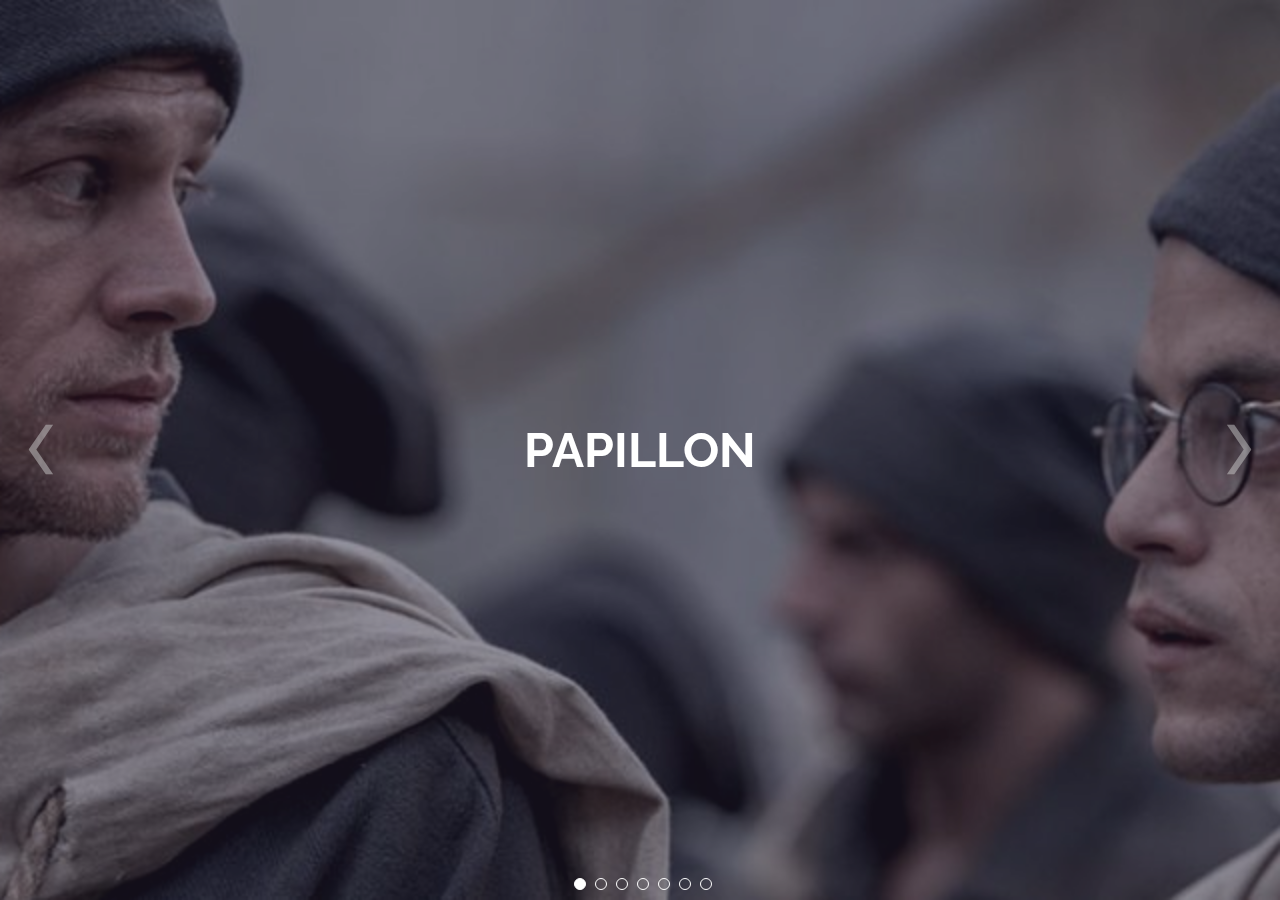
<file: index.html>
<!DOCTYPE html>
<html dir="ltr">
<head>

	<script>
    var themeHasJQuery = !!window.jQuery;
</script>
<script type="text/javascript" src="jquery.js?1.0.673"></script>
<script>
    window._$ = jQuery.noConflict(themeHasJQuery);
</script>
    <meta name="viewport" content="width=device-width, initial-scale=1.0">
<link rel="stylesheet" href="bootstrap.css?1.0.673" media="screen" />
<script type="text/javascript" src="bootstrap.min.js?1.0.673"></script>
<!--[if lte IE 9]>
<link rel="stylesheet" href="layout.ie.css?1.0.673">
<script src="layout.ie.js?1.0.673"></script>
<![endif]-->
<link class="" href='//fonts.googleapis.com/css?family=Open+Sans:300,300italic,regular,italic,600,600italic,700,700italic,800,800italic|Raleway:100,200,300,regular,500,600,700,800,900&subset=latin' rel='stylesheet' type='text/css'>
<script type="text/javascript" src="layout.core.js"></script>
<script src="CloudZoom.js?1.0.673"></script>
	
    <title>Home Page</title>
	<link rel="stylesheet" href="style.css?1.0.673">
	<script src="script.js?1.0.673"></script>
    <meta charset="utf-8">
    
    
    
 <meta name="keywords" content="HTML, CSS, JavaScript">

    
 <style>a {
  transition: color 250ms linear;
}
</style>
</head>
<body class=" bootstrap bd-body-1 
 bd-homepage bd-pagebackground bd-margins">
    <section class=" bd-section-7 bd-page-width bd-tagstyles " id="section3" data-section-title="Page High Slider Header">
    <div class="bd-container-inner bd-margins clearfix">
        <div id="carousel-2" class="bd-slider-2 bd-background-width  bd-slider bd-no-margins  carousel slide bd-carousel-left" >
    

    

    
        
    <div class="bd-sliderindicators-2  bd-slider-indicators" >
    <ol class="bd-indicators-2 bd-no-margins " >
        
        <li><a class="
 active" href="#" data-target="#carousel-2" data-slide-to="0"></a></li>
        <li><a class="" href="#" data-target="#carousel-2" data-slide-to="1"></a></li>
        <li><a class="" href="#" data-target="#carousel-2" data-slide-to="2"></a></li>
        <li><a class="" href="#" data-target="#carousel-2" data-slide-to="3"></a></li>
        <li><a class="" href="#" data-target="#carousel-2" data-slide-to="4"></a></li>
        <li><a class="" href="#" data-target="#carousel-2" data-slide-to="5"></a></li>
        <li><a class="" href="#" data-target="#carousel-2" data-slide-to="6"></a></li>
    </ol>
    </div>

    <div class="bd-slides carousel-inner">
        <div class=" bd-slide-11 bd-textureoverlay bd-textureoverlay-11 bd-slide item">
    <div class="bd-container-inner">
        <div class="bd-container-inner-wrapper">
            <div class=" bd-layoutbox-28 bd-no-margins clearfix">
    <div class="bd-container-inner">
        <h1 class=" bd-textblock-44 bd-no-margins bd-content-element">
  <b>  <a>
    PAPILLON
	  </a></b>
</h1>
	
    </div>
</div>
        </div>
    </div>
</div>
	
		<div class=" bd-slide-12 bd-textureoverlay bd-textureoverlay-12 bd-slide item">
    <div class="bd-container-inner">
        <div class="bd-container-inner-wrapper">
            <div class=" bd-layoutbox-29 bd-no-margins clearfix">
    <div class="bd-container-inner">
        <h1 class=" bd-textblock-45 bd-no-margins bd-content-element">
    <b><a href="#daddy" data-toggle="modal">
    DADDYS HOME
	    </a></b>
</h1>
	
		<a class="bd-iconlink-11 bd-own-margins bd-iconlink " href="#daddy" data-toggle="modal">
    <span class="bd-icon-72 bd-icon "></span>
</a>
    </div>
</div>
        </div>
    </div>
</div>
	
		<div class=" bd-slide-2 bd-textureoverlay bd-textureoverlay-2 bd-slide item">
    <div class="bd-container-inner">
        <div class="bd-container-inner-wrapper">
            <div class=" bd-layoutbox-17 bd-no-margins clearfix">
    <div class="bd-container-inner">
        <h1 class=" bd-textblock-31 bd-no-margins bd-content-element">
    <b><a  href="#dumb" data-toggle="modal">
    DUMB AND DUMBER
	    </a></b>
</h1>
	
		<a class="bd-iconlink-1 bd-own-margins bd-iconlink "  href="#dumb" data-toggle="modal">
    <span class="bd-icon-53 bd-icon "></span>
</a>
    </div>
</div>
        </div>
    </div>
</div>
	
		<div class=" bd-slide-5 bd-textureoverlay bd-textureoverlay-5 bd-slide item">
    <div class="bd-container-inner">
        <div class="bd-container-inner-wrapper">
            <div class=" bd-layoutbox-20 bd-no-margins clearfix">
    <div class="bd-container-inner">
        <h1 class=" bd-textblock-36 bd-no-margins bd-content-element">
    <b><a  href="#horns" data-toggle="modal">
    HORNS
	    </a></b>
</h1>
	
		<a class="bd-iconlink-6 bd-own-margins bd-iconlink "  href="#horns" data-toggle="modal">
    <span class="bd-icon-62 bd-icon "></span>
</a>
    </div>
</div>
        </div>
    </div>
</div>
	
		<div class=" bd-slide-7 bd-textureoverlay bd-textureoverlay-7 bd-slide item">
    <div class="bd-container-inner">
        <div class="bd-container-inner-wrapper">
            <div class=" bd-layoutbox-22 bd-no-margins clearfix">
    <div class="bd-container-inner">
        <h1 class=" bd-textblock-38 bd-no-margins bd-content-element">
    <b><a  href="#wolf" data-toggle="modal">
    THE WOLF OF WALL STREET
	    </a></b>
</h1>
	
		<a class="bd-iconlink-7 bd-own-margins bd-iconlink "  href="#wold" data-toggle="modal">
    <span class="bd-icon-64 bd-icon "></span>
</a>
    </div>
</div>
        </div>
    </div>
</div>
	
		<div class=" bd-slide-10 bd-textureoverlay bd-textureoverlay-10 bd-slide item">
    <div class="bd-container-inner">
        <div class="bd-container-inner-wrapper">
            <div class=" bd-layoutbox-25 bd-no-margins clearfix">
    <div class="bd-container-inner">
        <h1 class=" bd-textblock-42 bd-no-margins bd-content-element">
  <b>  <a  href="#out" data-toggle="modal">
    OUT OF THE FURNANCE
	  </a></b>
</h1>
	
		<a class="bd-iconlink-9 bd-own-margins bd-iconlink "  href="#out" data-toggle="modal">
    <span class="bd-icon-70 bd-icon "></span>
</a>
    </div>
</div>
        </div>
    </div>
</div>
	
		<div class=" bd-slide-9 bd-textureoverlay bd-textureoverlay-9 bd-slide item">
    <div class="bd-container-inner">
        <div class="bd-container-inner-wrapper">
            <div class=" bd-layoutbox-24 bd-no-margins clearfix">
    <div class="bd-container-inner">
        <h1 class=" bd-textblock-40 bd-no-margins bd-content-element">
 <b>   <a  href="#friends" data-toggle="modal">
	 FRIENDS WITH KIDS
	 </a></b>
</h1>
	
		<a class="bd-iconlink-8 bd-own-margins bd-iconlink "  href="#friends" data-toggle="modal">
    <span class="bd-icon-68 bd-icon "></span>
</a>
    </div>
</div>
        </div>
    </div>
</div>
    </div>

    

    

    
        <div class="bd-left-button">
    <a class=" bd-carousel" href="#">
        <span class="bd-icon"></span>
    </a>
</div>

<div class="bd-right-button">
    <a class=" bd-carousel" href="#">
        <span class="bd-icon"></span>
    </a>
</div>

    <script type="text/javascript">
        /* <![CDATA[ */
        if ('undefined' !== typeof initSlider) {
            initSlider(
                '.bd-slider-2',
                {
                    leftButtonSelector: 'bd-left-button',
                    rightButtonSelector: 'bd-right-button',
                    navigatorSelector: '.bd-carousel',
                    indicatorsSelector: '.bd-indicators-2',
                    carouselInterval: 5000,
                    carouselPause: "",
                    carouselWrap: true,
                    carouselRideOnStart: true
                }
            );
        }
        /* ]]> */
    </script>
</div>
    </div>
</section>
	
		<div class=" bd-stretchtobottom-1 bd-stretch-to-bottom" data-control-selector=".bd-contentlayout-1">
<div class="bd-contentlayout-1 bd-page-width   bd-sheetstyles  bd-no-margins bd-margins" >
    <div class="bd-container-inner">

        <div class="bd-flex-vertical bd-stretch-inner bd-no-margins">
            
            <div class="bd-flex-horizontal bd-flex-wide bd-no-margins">
                
                <div class="bd-flex-vertical bd-flex-wide bd-no-margins">
                    

                    <div class=" bd-layoutitemsbox-1 bd-flex-wide bd-margins">
    <div class=" bd-content-13">
    
    <div class=" bd-htmlcontent-1 bd-margins" 
 data-page-id="page.0">
    
</div>
</div>
</div>

                    
                </div>
                
            </div>
            
        </div>

    </div>
</div></div>
	
		
		
		
		
		
		
		
		<!-- daddy home -->		
	<div class="modal fade" id="daddy" tabindex="-1" role="dialog" aria-labelledby="myModalLabel" aria-hidden="true">
    <div class="modal-dialog modal-lg" role="document">

        <!--Content-->
        <div class="modal-content">

            <!--Body-->
            <div class="modal-body mb-0 p-0">

                <div class="embed-responsive embed-responsive-16by9 z-depth-1-half">
                    <iframe class="embed-responsive-item" src="https://www.youtube.com/embed/TG-Re8DL7fE" allowfullscreen></iframe>
                </div>

            </div>

        
        </div>
        <!--/.Content-->

    </div>
</div>
<!--Modal: modalYT-->
	
	
	
	
	
	
<!-- DUMB AND DUMBER -->
<div class="modal fade" id="dumb" tabindex="-1" role="dialog" aria-labelledby="myModalLabel" aria-hidden="true">
    <div class="modal-dialog modal-lg" role="document">

        <!--Content-->
        <div class="modal-content">

            <!--Body-->
            <div class="modal-body mb-0 p-0">

                <div class="embed-responsive embed-responsive-16by9 z-depth-1-half">
                    <iframe class="embed-responsive-item" src="https://www.youtube.com/embed/lYJLgCkQ8ro" allowfullscreen></iframe>
                </div>

            </div>

        
        </div>
        <!--/.Content-->

    </div>
</div>
<!--Modal: modalYT-->
	
	
	
	
	
<!-- HORNS -->
<div class="modal fade" id="horns" tabindex="-1" role="dialog" aria-labelledby="myModalLabel" aria-hidden="true">
    <div class="modal-dialog modal-lg" role="document">

        <!--Content-->
        <div class="modal-content">

            <!--Body-->
            <div class="modal-body mb-0 p-0">

                <div class="embed-responsive embed-responsive-16by9 z-depth-1-half">
                    <iframe class="embed-responsive-item" src="https://www.youtube.com/embed/myTw-RWvPLQ" allowfullscreen></iframe>
                </div>

            </div>

        
        </div>
        <!--/.Content-->

    </div>
</div>
<!--Modal: modalYT-->


	

	
<!-- THE WOLF OF WALL STREET -->
<div class="modal fade" id="wold" tabindex="-1" role="dialog" aria-labelledby="myModalLabel" aria-hidden="true">
    <div class="modal-dialog modal-lg" role="document">

        <!--Content-->
        <div class="modal-content">

            <!--Body-->
            <div class="modal-body mb-0 p-0">

                <div class="embed-responsive embed-responsive-16by9 z-depth-1-half">
                    <iframe class="embed-responsive-item" src="https://www.youtube.com/embed/xV1zVuLpT3Y" allowfullscreen></iframe>
                </div>

            </div>

        
        </div>
        <!--/.Content-->

    </div>
</div>
<!--Modal: modalYT-->
	
	
	
	
	
<!-- OUT OF THE FURNANCE -->
<div class="modal fade" id="out" tabindex="-1" role="dialog" aria-labelledby="myModalLabel" aria-hidden="true">
    <div class="modal-dialog modal-lg" role="document">

        <!--Content-->
        <div class="modal-content">

            <!--Body-->
            <div class="modal-body mb-0 p-0">

                <div class="embed-responsive embed-responsive-16by9 z-depth-1-half">
                    <iframe class="embed-responsive-item" src="https://www.youtube.com/embed/5zVgahjTovA" allowfullscreen></iframe>
                </div>

            </div>

        
        </div>
        <!--/.Content-->

    </div>
</div>
<!--Modal: modalYT-->
		
		
		
		
		
		
<!--Modal: FRIENDS WITH KIDS-->
<div class="modal fade" id="friends" tabindex="-1" role="dialog" aria-labelledby="myModalLabel" aria-hidden="true">
    <div class="modal-dialog modal-lg" role="document">

        <!--Content-->
        <div class="modal-content">

            <!--Body-->
            <div class="modal-body mb-0 p-0">

                <div class="embed-responsive embed-responsive-16by9 z-depth-1-half">
                    <iframe class="embed-responsive-item" src="https://www.youtube.com/embed/fFksgUtie5A" allowfullscreen></iframe>
                </div>

            </div>

        
        </div>
        <!--/.Content-->

    </div>
</div>
<!--Modal: modalYT-->
		
		
		
</body>
</html>
</file>
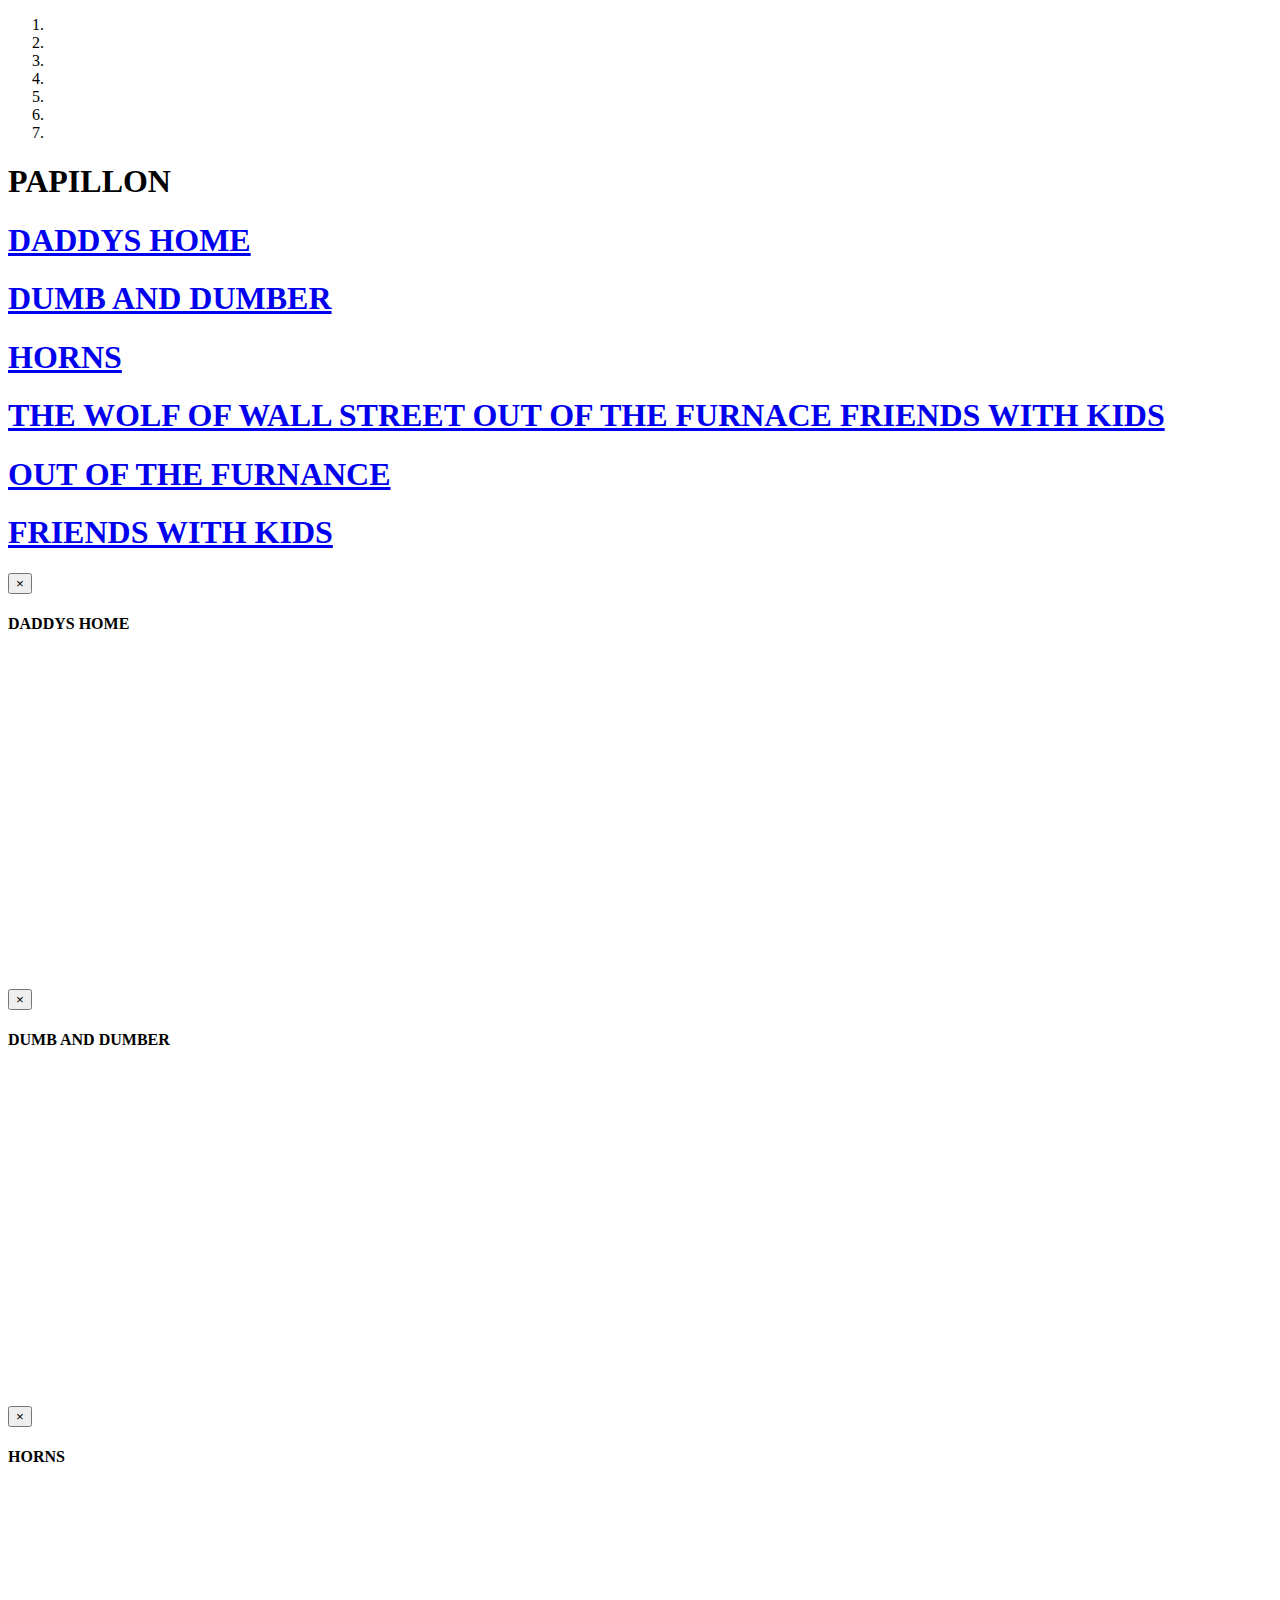
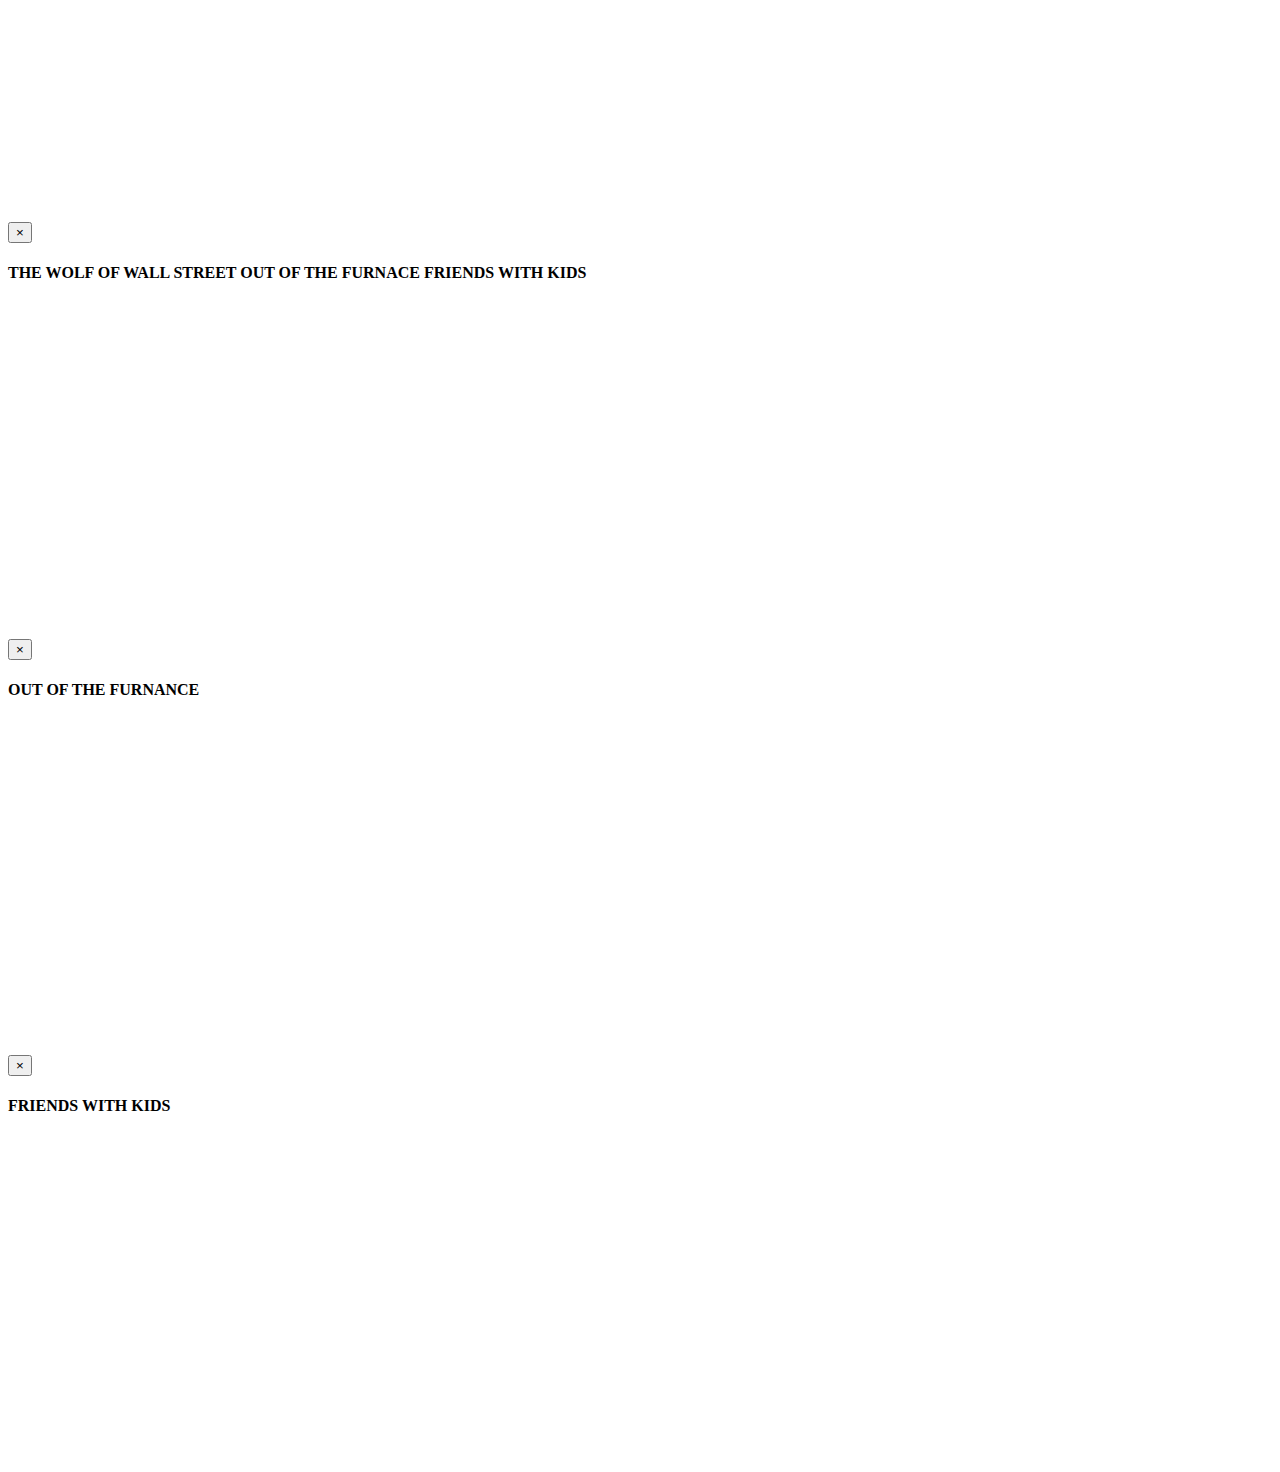
<file: slideshow-index.html>
<!DOCTYPE html>
<html dir="ltr">
<head>

	<script>
    var themeHasJQuery = !!window.jQuery;
</script>
<script type="text/javascript" src="http://cutevamp.com/toast10_slideshow/Toast10_2/assets/js/jquery.js?1.0.673"></script>
<script>
    window._$ = jQuery.noConflict(themeHasJQuery);
</script>
    <meta name="viewport" content="width=device-width, initial-scale=1.0">
<link rel="stylesheet" href="http://cutevamp.com/toast10_slideshow/Toast10_2/assets/css/bootstrap.css?1.0.673" media="screen" />
<script type="text/javascript" src="http://cutevamp.com/toast10_slideshow/Toast10_2/assets/js/bootstrap.min.js?1.0.673"></script>
<!--[if lte IE 9]>
<link rel="stylesheet" href="http://cutevamp.com/toast10_slideshow/Toast10_2/assets/css/layout.ie.css?1.0.673">
<script src="http://cutevamp.com/toast10_slideshow/Toast10_2/assets/js/layout.ie.js?1.0.673"></script>
<![endif]-->
<link class="" href='//fonts.googleapis.com/css?family=Open+Sans:300,300italic,regular,italic,600,600italic,700,700italic,800,800italic|Raleway:100,200,300,regular,500,600,700,800,900&subset=latin' rel='stylesheet' type='text/css'>
<script type="text/javascript" src="http://cutevamp.com/toast10_slideshow/Toast10_2/assets/js/layout.core.js"></script>
<script src="http://cutevamp.com/toast10_slideshow/Toast10_2/assets/js/CloudZoom.js?1.0.673"></script>
	
    <title>Home Page</title>
	<link rel="stylesheet" href="http://cutevamp.com/toast10_slideshow/Toast10_2/assets/css/style.css?1.0.673">
	<script src="http://cutevamp.com/toast10_slideshow/Toast10_2/assets/js/script.js?1.0.673"></script>
    <meta charset="utf-8">
    
    
    
 <meta name="keywords" content="HTML, CSS, JavaScript">

    
 <style>a {
  transition: color 250ms linear;
}
</style>
</head>
<body class=" bootstrap bd-body-1 
 bd-homepage bd-pagebackground bd-margins">
    <section class=" bd-section-7 bd-page-width bd-tagstyles " id="section3" data-section-title="Page High Slider Header">
    <div class="bd-container-inner bd-margins clearfix">
        <div id="carousel-2" class="bd-slider-2 bd-background-width  bd-slider bd-no-margins  carousel slide bd-carousel-left" >
    

    

    
        
    <div class="bd-sliderindicators-2  bd-slider-indicators" >
    <ol class="bd-indicators-2 bd-no-margins " >
        
        <li><a class="
 active" href="#" data-target="#carousel-2" data-slide-to="0"></a></li>
        <li><a class="" href="#" data-target="#carousel-2" data-slide-to="1"></a></li>
        <li><a class="" href="#" data-target="#carousel-2" data-slide-to="2"></a></li>
        <li><a class="" href="#" data-target="#carousel-2" data-slide-to="3"></a></li>
        <li><a class="" href="#" data-target="#carousel-2" data-slide-to="4"></a></li>
        <li><a class="" href="#" data-target="#carousel-2" data-slide-to="5"></a></li>
        <li><a class="" href="#" data-target="#carousel-2" data-slide-to="6"></a></li>
    </ol>
    </div>

    <div class="bd-slides carousel-inner">
        <div class=" bd-slide-11 bd-textureoverlay bd-textureoverlay-11 bd-slide item">
    <div class="bd-container-inner">
        <div class="bd-container-inner-wrapper">
            <div class=" bd-layoutbox-28 bd-no-margins clearfix">
    <div class="bd-container-inner">
        <h1 class=" bd-textblock-44 bd-no-margins bd-content-element">
    <a>
    PAPILLON
</a>
</h1>
	
    </div>
</div>
        </div>
    </div>
</div>
	
		<div class=" bd-slide-12 bd-textureoverlay bd-textureoverlay-12 bd-slide item">
    <div class="bd-container-inner">
        <div class="bd-container-inner-wrapper">
            <div class=" bd-layoutbox-29 bd-no-margins clearfix">
    <div class="bd-container-inner">
        <h1 class=" bd-textblock-45 bd-no-margins bd-content-element">
    <a href="#daddy" data-toggle="modal">
    DADDYS HOME
</a>
</h1>
	
		<a class="bd-iconlink-11 bd-own-margins bd-iconlink " href="#daddy" data-toggle="modal">
    <span class="bd-icon-72 bd-icon "></span>
</a>
    </div>
</div>
        </div>
    </div>
</div>
	
		<div class=" bd-slide-2 bd-textureoverlay bd-textureoverlay-2 bd-slide item">
    <div class="bd-container-inner">
        <div class="bd-container-inner-wrapper">
            <div class=" bd-layoutbox-17 bd-no-margins clearfix">
    <div class="bd-container-inner">
        <h1 class=" bd-textblock-31 bd-no-margins bd-content-element">
    <a  href="#dumb" data-toggle="modal">
    DUMB AND DUMBER
</a>
</h1>
	
		<a class="bd-iconlink-1 bd-own-margins bd-iconlink "  href="#dumb" data-toggle="modal">
    <span class="bd-icon-53 bd-icon "></span>
</a>
    </div>
</div>
        </div>
    </div>
</div>
	
		<div class=" bd-slide-5 bd-textureoverlay bd-textureoverlay-5 bd-slide item">
    <div class="bd-container-inner">
        <div class="bd-container-inner-wrapper">
            <div class=" bd-layoutbox-20 bd-no-margins clearfix">
    <div class="bd-container-inner">
        <h1 class=" bd-textblock-36 bd-no-margins bd-content-element">
    <a  href="#horns" data-toggle="modal">
    HORNS
</a>
</h1>
	
		<a class="bd-iconlink-6 bd-own-margins bd-iconlink "  href="#horns" data-toggle="modal">
    <span class="bd-icon-62 bd-icon "></span>
</a>
    </div>
</div>
        </div>
    </div>
</div>
	
		<div class=" bd-slide-7 bd-textureoverlay bd-textureoverlay-7 bd-slide item">
    <div class="bd-container-inner">
        <div class="bd-container-inner-wrapper">
            <div class=" bd-layoutbox-22 bd-no-margins clearfix">
    <div class="bd-container-inner">
        <h1 class=" bd-textblock-38 bd-no-margins bd-content-element">
    <a  href="#wolf" data-toggle="modal">
    THE WOLF OF WALL STREET OUT OF THE FURNACE FRIENDS WITH KIDS
</a>
</h1>
	
		<a class="bd-iconlink-7 bd-own-margins bd-iconlink "  href="#wold" data-toggle="modal">
    <span class="bd-icon-64 bd-icon "></span>
</a>
    </div>
</div>
        </div>
    </div>
</div>
	
		<div class=" bd-slide-10 bd-textureoverlay bd-textureoverlay-10 bd-slide item">
    <div class="bd-container-inner">
        <div class="bd-container-inner-wrapper">
            <div class=" bd-layoutbox-25 bd-no-margins clearfix">
    <div class="bd-container-inner">
        <h1 class=" bd-textblock-42 bd-no-margins bd-content-element">
    <a  href="#out" data-toggle="modal">
    OUT OF THE FURNANCE
</a>
</h1>
	
		<a class="bd-iconlink-9 bd-own-margins bd-iconlink "  href="#out" data-toggle="modal">
    <span class="bd-icon-70 bd-icon "></span>
</a>
    </div>
</div>
        </div>
    </div>
</div>
	
		<div class=" bd-slide-9 bd-textureoverlay bd-textureoverlay-9 bd-slide item">
    <div class="bd-container-inner">
        <div class="bd-container-inner-wrapper">
            <div class=" bd-layoutbox-24 bd-no-margins clearfix">
    <div class="bd-container-inner">
        <h1 class=" bd-textblock-40 bd-no-margins bd-content-element">
    <a  href="#friends" data-toggle="modal">
    FRIENDS WITH KIDS
</a>
</h1>
	
		<a class="bd-iconlink-8 bd-own-margins bd-iconlink "  href="#friends" data-toggle="modal">
    <span class="bd-icon-68 bd-icon "></span>
</a>
    </div>
</div>
        </div>
    </div>
</div>
    </div>

    

    

    
        <div class="bd-left-button">
    <a class=" bd-carousel" href="#">
        <span class="bd-icon"></span>
    </a>
</div>

<div class="bd-right-button">
    <a class=" bd-carousel" href="#">
        <span class="bd-icon"></span>
    </a>
</div>

    <script type="text/javascript">
        /* <![CDATA[ */
        if ('undefined' !== typeof initSlider) {
            initSlider(
                '.bd-slider-2',
                {
                    leftButtonSelector: 'bd-left-button',
                    rightButtonSelector: 'bd-right-button',
                    navigatorSelector: '.bd-carousel',
                    indicatorsSelector: '.bd-indicators-2',
                    carouselInterval: 5000,
                    carouselPause: "",
                    carouselWrap: true,
                    carouselRideOnStart: true
                }
            );
        }
        /* ]]> */
    </script>
</div>
    </div>
</section>
	
		<div class=" bd-stretchtobottom-1 bd-stretch-to-bottom" data-control-selector=".bd-contentlayout-1">
<div class="bd-contentlayout-1 bd-page-width   bd-sheetstyles  bd-no-margins bd-margins" >
    <div class="bd-container-inner">

        <div class="bd-flex-vertical bd-stretch-inner bd-no-margins">
            
            <div class="bd-flex-horizontal bd-flex-wide bd-no-margins">
                
                <div class="bd-flex-vertical bd-flex-wide bd-no-margins">
                    

                    <div class=" bd-layoutitemsbox-1 bd-flex-wide bd-margins">
    <div class=" bd-content-13">
    
    <div class=" bd-htmlcontent-1 bd-margins" 
 data-page-id="page.0">
    
</div>
</div>
</div>

                    
                </div>
                
            </div>
            
        </div>

    </div>
</div></div>
	
		
		
		
		
		
		
		
		<!-- daddy home -->
  <div class="modal fade" id="daddy" role="dialog">
    <div class="modal-dialog">
    
      <!-- Modal content-->
      <div class="modal-content">
        <div class="modal-header">
          <button type="button" class="close" data-dismiss="modal">&times;</button>
          <h4 class="modal-title">DADDYS HOME</h4>
        </div>
        <div class="modal-body">
          <p><iframe width="560" height="315" src="https://www.youtube.com/embed/_MN4nYcN1gs" frameborder="0" allow="autoplay; encrypted-media" allowfullscreen></iframe></p>
        </div>
      </div>
      
    </div>
  </div>
		
	
		<!-- DUMB AND DUMBER -->
  <div class="modal fade" id="dumb" role="dialog">
    <div class="modal-dialog">
    
      <!-- Modal content-->
      <div class="modal-content">
        <div class="modal-header">
          <button type="button" class="close" data-dismiss="modal">&times;</button>
          <h4 class="modal-title">DUMB AND DUMBER</h4>
        </div>
        <div class="modal-body">
          <p>
          <iframe width="560" height="315" src="https://www.youtube.com/embed/0mBli-7_PCc" frameborder="0" allow="autoplay; encrypted-media" allowfullscreen></iframe>
          </p>
        </div>
      </div>
      
    </div>
  </div>
	
	
		<!-- HORNS -->
  <div class="modal fade" id="horns" role="dialog">
    <div class="modal-dialog">
    
      <!-- Modal content-->
      <div class="modal-content">
        <div class="modal-header">
          <button type="button" class="close" data-dismiss="modal">&times;</button>
          <h4 class="modal-title">HORNS</h4>
        </div>
        <div class="modal-body">
          <p>
          <iframe width="560" height="315" src="https://www.youtube.com/embed/xzkNgacIFTA" frameborder="0" allow="autoplay; encrypted-media" allowfullscreen></iframe>
          </p>
        </div>
      </div>
      
    </div>
  </div>
	
	
		<!-- THE WOLF OF WALL STREET OUT OF THE FURNACE FRIENDS WITH KIDS -->
  <div class="modal fade" id="wold" role="dialog">
    <div class="modal-dialog">
    
      <!-- Modal content-->
      <div class="modal-content">
        <div class="modal-header">
          <button type="button" class="close" data-dismiss="modal">&times;</button>
          <h4 class="modal-title">THE WOLF OF WALL STREET OUT OF THE FURNACE FRIENDS WITH KIDS</h4>
        </div>
        <div class="modal-body">
          <p>
          <iframe width="560" height="315" src="https://www.youtube.com/embed/EoSXSkexLSU" frameborder="0" allow="autoplay; encrypted-media" allowfullscreen></iframe>
          </p>
        </div>
      </div>
      
    </div>
  </div>
	
	
		<!-- OUT OF THE FURNANCE -->
  <div class="modal fade" id="out" role="dialog">
    <div class="modal-dialog">
    
      <!-- Modal content-->
      <div class="modal-content">
        <div class="modal-header">
          <button type="button" class="close" data-dismiss="modal">&times;</button>
          <h4 class="modal-title">OUT OF THE FURNANCE</h4>
        </div>
        <div class="modal-body">
          <p>
          <iframe width="560" height="315" src="https://www.youtube.com/embed/D4qGZZP8vuA" frameborder="0" allow="autoplay; encrypted-media" allowfullscreen></iframe>
          </p>
        </div>
      </div>
      
    </div>
  </div>
	
		<!-- FRIENDS WITH KIDS -->
  <div class="modal fade" id="friends" role="dialog">
    <div class="modal-dialog">
    
      <!-- Modal content-->
      <div class="modal-content">
        <div class="modal-header">
          <button type="button" class="close" data-dismiss="modal">&times;</button>
          <h4 class="modal-title">FRIENDS WITH KIDS</h4>
        </div>
        <div class="modal-body">
          <p>
          <iframe width="560" height="315" src="https://www.youtube.com/embed/EKYm1uKfx38" frameborder="0" allow="autoplay; encrypted-media" allowfullscreen></iframe>
          </p>
        </div>
      </div>
      
    </div>
  </div>
		
		
		
		
</body>
</html>
</file>
<file: layout.ie.css>
#marker-start-L2xheW91dC5pZS5jc3M.L3Byb3RvdHlwZXMvQ29udGVudExheW91dENvcmVDb21tb24 {}
/* Content Layout */
@media (min-width: 768px) {
  .bd-flex-horizontal.bd-flex-wide {
    display: table;
    width: 100%;
  }
  .bd-flex-horizontal.bd-flex-wide > * {
    display: table-cell;
    vertical-align: top;
  }
}
#marker-end-L2xheW91dC5pZS5jc3M.L3Byb3RvdHlwZXMvQ29udGVudExheW91dENvcmVDb21tb24 {}
</file>
